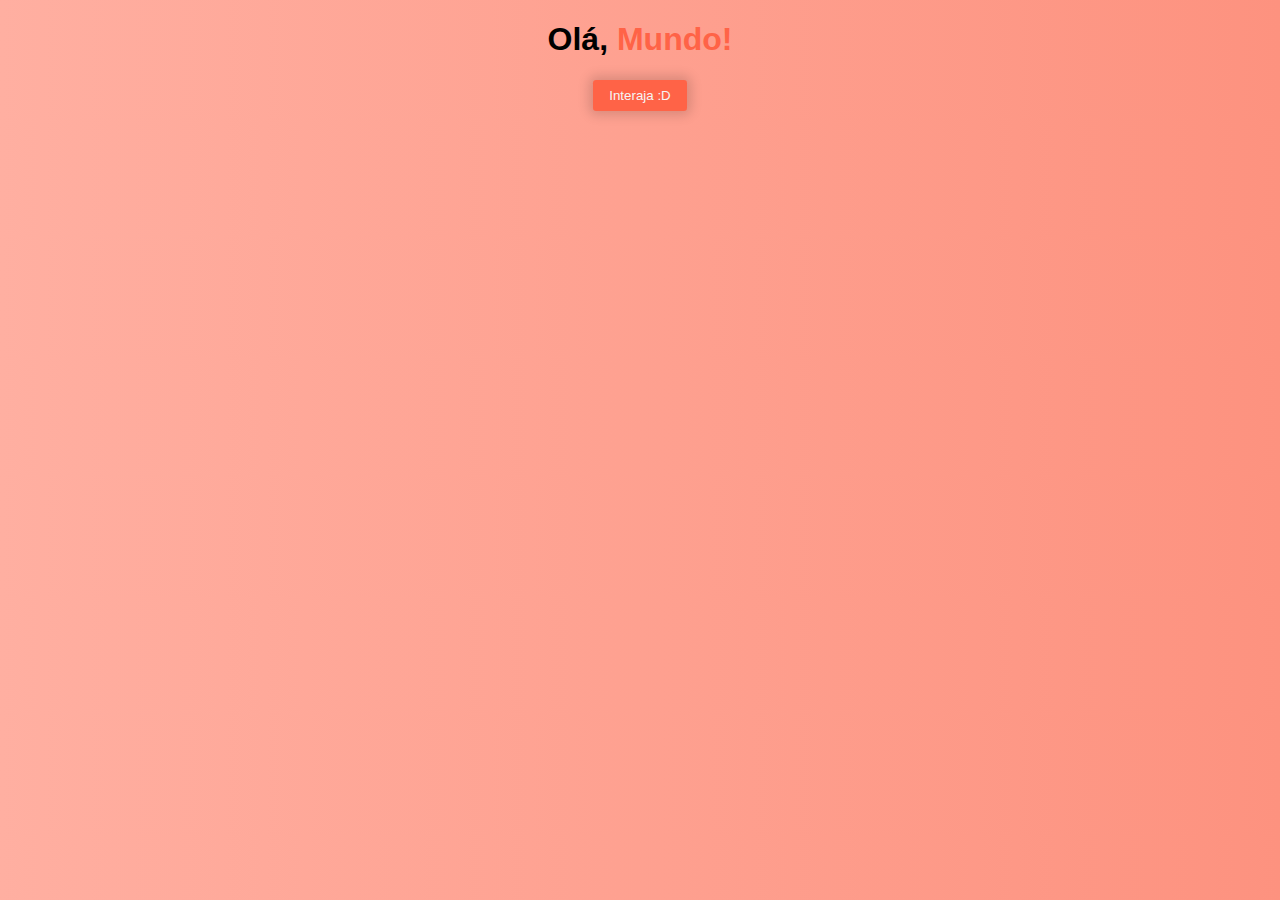
<file: 01 - Olá, mundo! (02-01-2024)/index.html>
<!DOCTYPE html>
<html lang="pt-BR">
<head>
    <meta charset="UTF-8">
    <meta name="viewport" content="width=device-width, initial-scale=1.0">
    <title>01 - Olá, mundo!</title>
    <link rel="stylesheet" href="style.css"/><!-- Link para o estilo da página. -->
    <script src='script.js' defer></script><!-- Link para o script em JS. -->
</head>
    <body>
        <h1>Olá, <span>Mundo!</span> </h1><!-- Tags de texto; a tag `<span>` serve para facilitar o acesso a esse elemento. -->
    
        <button>Interaja :D</button><!-- Botão simples. -->
    </body>
</html>
</file>
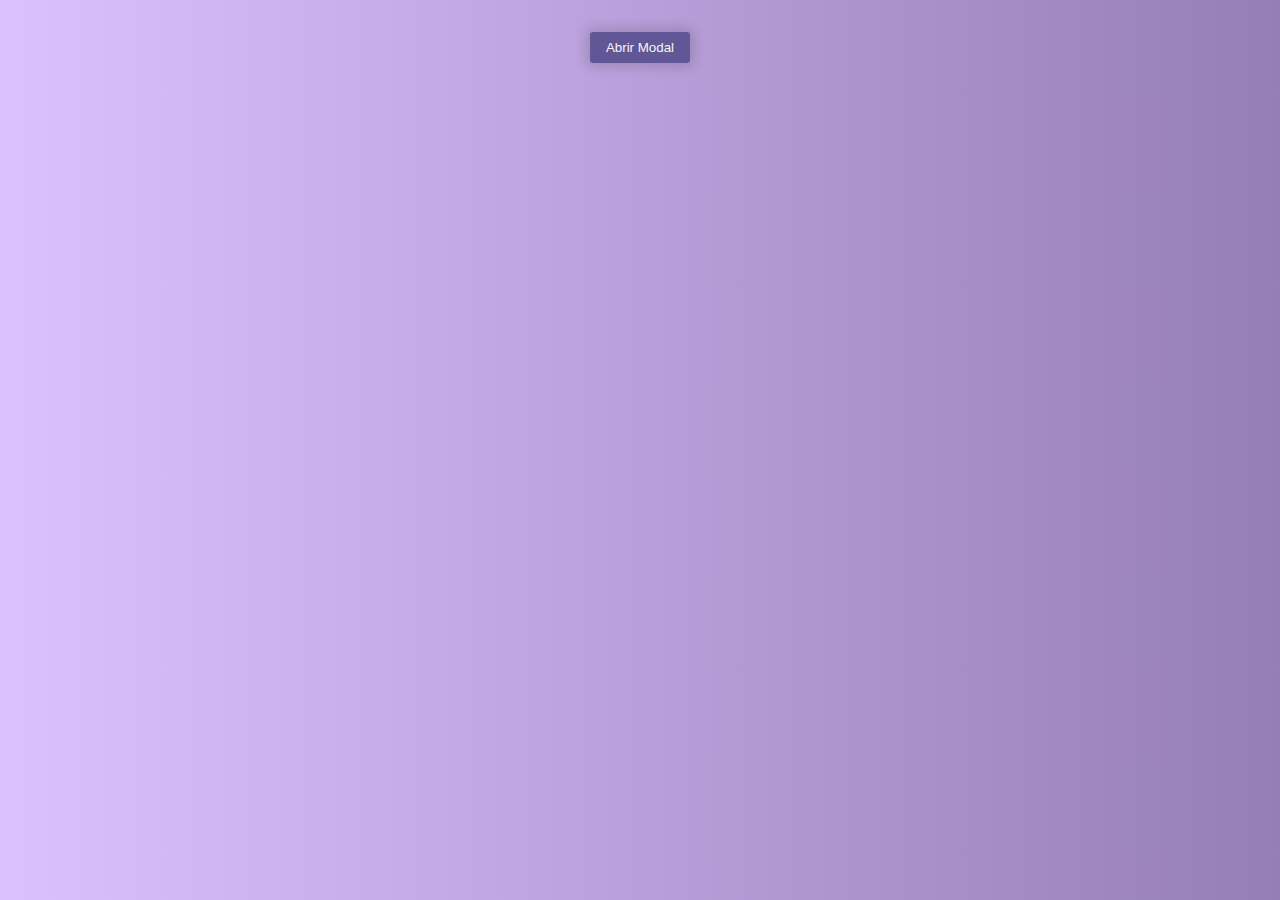
<file: 02 - Modal (02-01-2024)/index.html>
<!DOCTYPE html>
<html lang="pt-BR">
<head>
    <meta charset="UTF-8">
    <meta name="viewport" content="width=device-width, initial-scale=1.0">
    <title>02 - Modal</title>
    <link rel="stylesheet" href="style.css"/><!-- Link para o estilo da página. -->
    <script src='script.js' defer></script><!-- Link para o script em JS. -->
</head>
    <body>
        <button id="abrirModal">Abrir <span>Modal</span></button><!-- Botão simples. -->
        <div class="modal"><!-- Elemento <div> para o modal, responsável pela capacidade de ativá-lo e desativá-lo. -->
            <div class="sobrep_modal"></div><!-- Sombra. -->
            <div class="conteudo_modal"><!-- Conteúdo do modal. -->
                <h1>Olá, mundo!</h1>
                <p>Clique em qualquer lugar do modal para que este se feche.</p>
            </div>
        </div>
    </body>
</html>
</file>
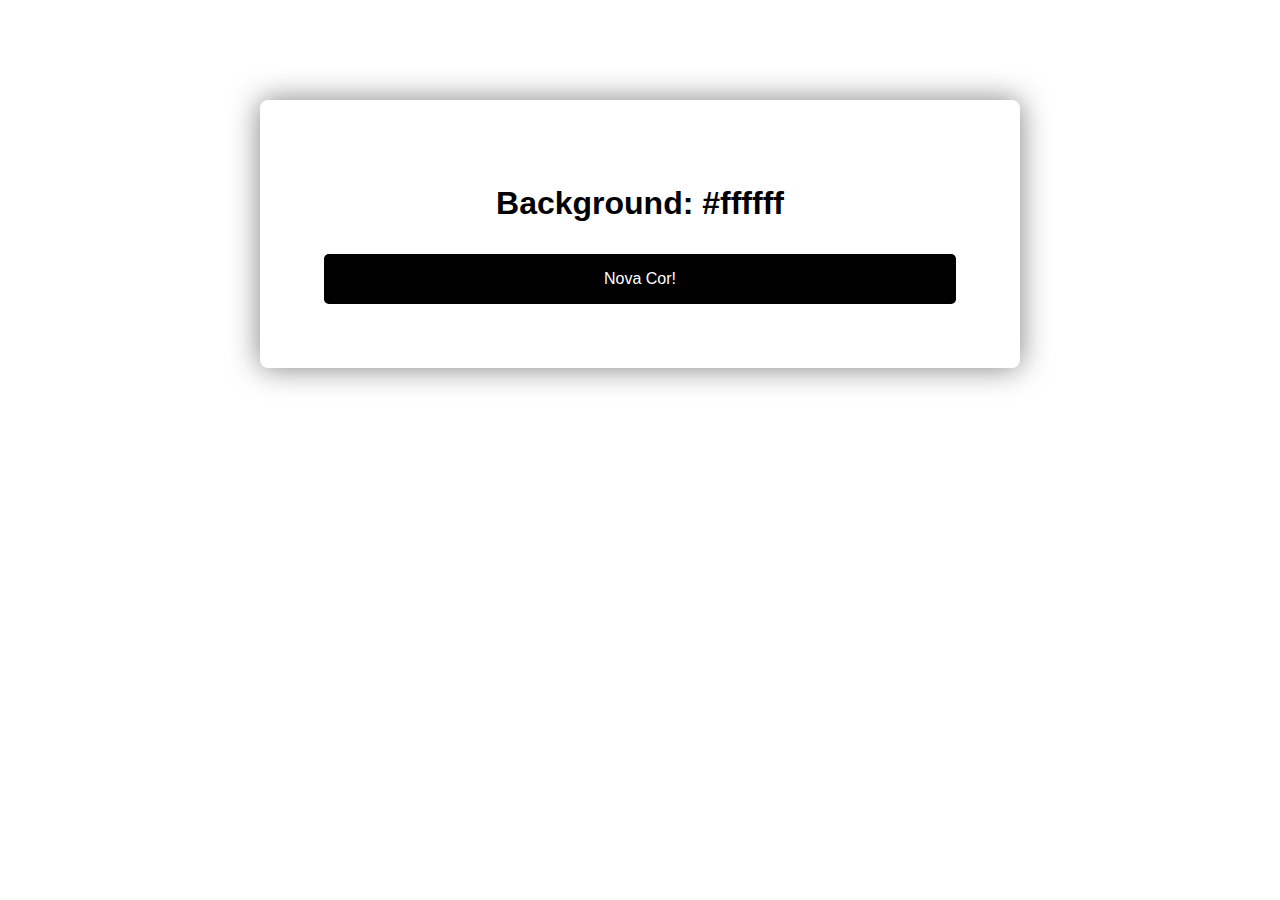
<file: 03 - Gerador de Cores (03-01-2024)/index.html>
<!DOCTYPE html>
<html lang="pt-BR">
<head>
    <meta charset="UTF-8">
    <meta name="viewport" content="width=device-width, initial-scale=1.0">
    <title>03 - Gerador de Cores</title>
    <link rel="stylesheet" href="styles.css">
    <script src="script.js" defer></script>
</head>
<body>
    <section id="colour-display">
        <h1>
            Background: <span id="current-colour">#ffffff</span>
        </h1>
        <button id="new-colour-button">Nova Cor!</button>
    </section>
</body>
</html>
</file>
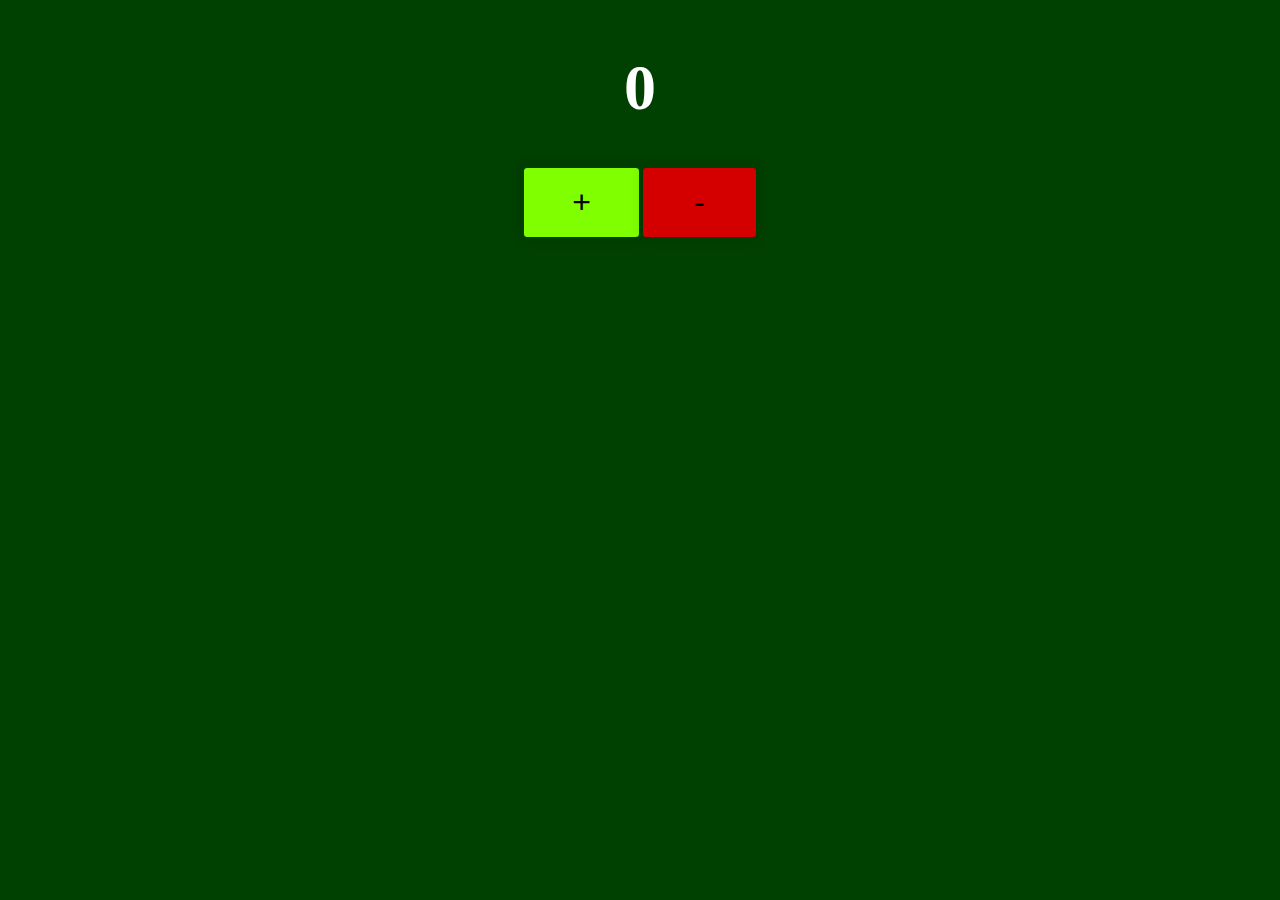
<file: 04 - Contador (04-01-2024)/index.html>
<!DOCTYPE html>
<html lang="pt-BR">
<head>
    <meta charset="UTF-8">
    <meta name="viewport" content="width=device-width, initial-scale=1.0">
    <title>04 - Contador</title>
    <link rel="stylesheet" href="style.css"/><!-- Link para o estilo da página. -->
    <script src='script.js' defer></script><!-- Link para o script em JS. -->
</head>
    <body>
        <section id="counter">
            <div>
                <h1 id="counterDisplay">0</h1>
                <div id="counterControls">
                    <button id="counterAdd">+</button>
                    <button id="counterSub">-</button>
                </div>
            </div>
        </section>
    </body>
</html>
</file>
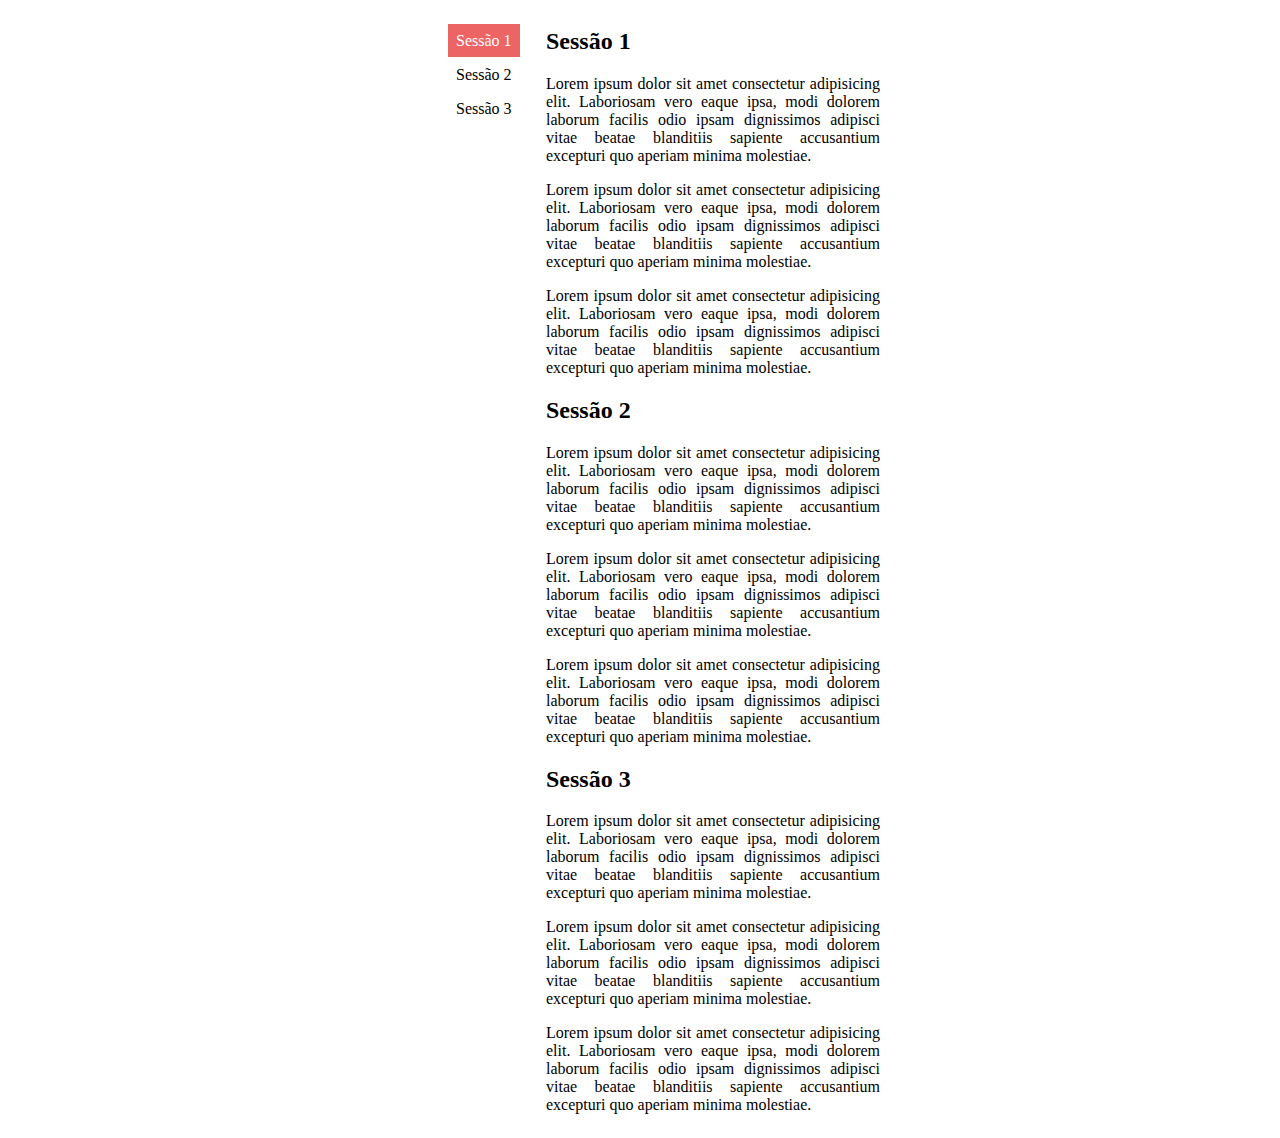
<file: 05 - Sticky Nav (04-01-2024)/index.html>
<!DOCTYPE html>
<html lang="pt-BR">
<head>
    <meta charset="UTF-8">
    <meta name="viewport" content="width=device-width, initial-scale=1.0">
    <title>05 - Sticky Nav</title>
    <link rel="stylesheet" href="style.css"/><!-- Link para o estilo da página. -->
    <script src='script.js' defer></script><!-- Link para o script em JS. -->
</head>
    <body>
        <main>
            <nav>
                <ul>
                    <li><a class="active" href="#section1">Sessão 1</a></li>
                    <li><a href="#section2">Sessão 2</a></li>
                    <li><a href="#section3">Sessão 3</a></li>
                </ul>
            </nav>
            <article>
                <section id="section1">
                    <h2>Sessão 1</h2>
                    <p>Lorem ipsum dolor sit amet consectetur adipisicing elit. Laboriosam vero eaque ipsa, modi dolorem laborum facilis odio ipsam dignissimos adipisci vitae beatae blanditiis sapiente accusantium excepturi quo aperiam minima molestiae.</p>
                    <p>Lorem ipsum dolor sit amet consectetur adipisicing elit. Laboriosam vero eaque ipsa, modi dolorem laborum facilis odio ipsam dignissimos adipisci vitae beatae blanditiis sapiente accusantium excepturi quo aperiam minima molestiae.</p>
                    <p>Lorem ipsum dolor sit amet consectetur adipisicing elit. Laboriosam vero eaque ipsa, modi dolorem laborum facilis odio ipsam dignissimos adipisci vitae beatae blanditiis sapiente accusantium excepturi quo aperiam minima molestiae.</p>
                </section>
                <section id="section2">
                    <h2>Sessão 2</h2>
                    <p>Lorem ipsum dolor sit amet consectetur adipisicing elit. Laboriosam vero eaque ipsa, modi dolorem laborum facilis odio ipsam dignissimos adipisci vitae beatae blanditiis sapiente accusantium excepturi quo aperiam minima molestiae.</p>
                    <p>Lorem ipsum dolor sit amet consectetur adipisicing elit. Laboriosam vero eaque ipsa, modi dolorem laborum facilis odio ipsam dignissimos adipisci vitae beatae blanditiis sapiente accusantium excepturi quo aperiam minima molestiae.</p>
                    <p>Lorem ipsum dolor sit amet consectetur adipisicing elit. Laboriosam vero eaque ipsa, modi dolorem laborum facilis odio ipsam dignissimos adipisci vitae beatae blanditiis sapiente accusantium excepturi quo aperiam minima molestiae.</p>
                </section>
                <section id="section3">
                    <h2>Sessão 3</h2>
                    <p>Lorem ipsum dolor sit amet consectetur adipisicing elit. Laboriosam vero eaque ipsa, modi dolorem laborum facilis odio ipsam dignissimos adipisci vitae beatae blanditiis sapiente accusantium excepturi quo aperiam minima molestiae.</p>
                    <p>Lorem ipsum dolor sit amet consectetur adipisicing elit. Laboriosam vero eaque ipsa, modi dolorem laborum facilis odio ipsam dignissimos adipisci vitae beatae blanditiis sapiente accusantium excepturi quo aperiam minima molestiae.</p>
                    <p>Lorem ipsum dolor sit amet consectetur adipisicing elit. Laboriosam vero eaque ipsa, modi dolorem laborum facilis odio ipsam dignissimos adipisci vitae beatae blanditiis sapiente accusantium excepturi quo aperiam minima molestiae.</p>
                </section>
            </article>
        </main>
    </body>
</html>
</file>
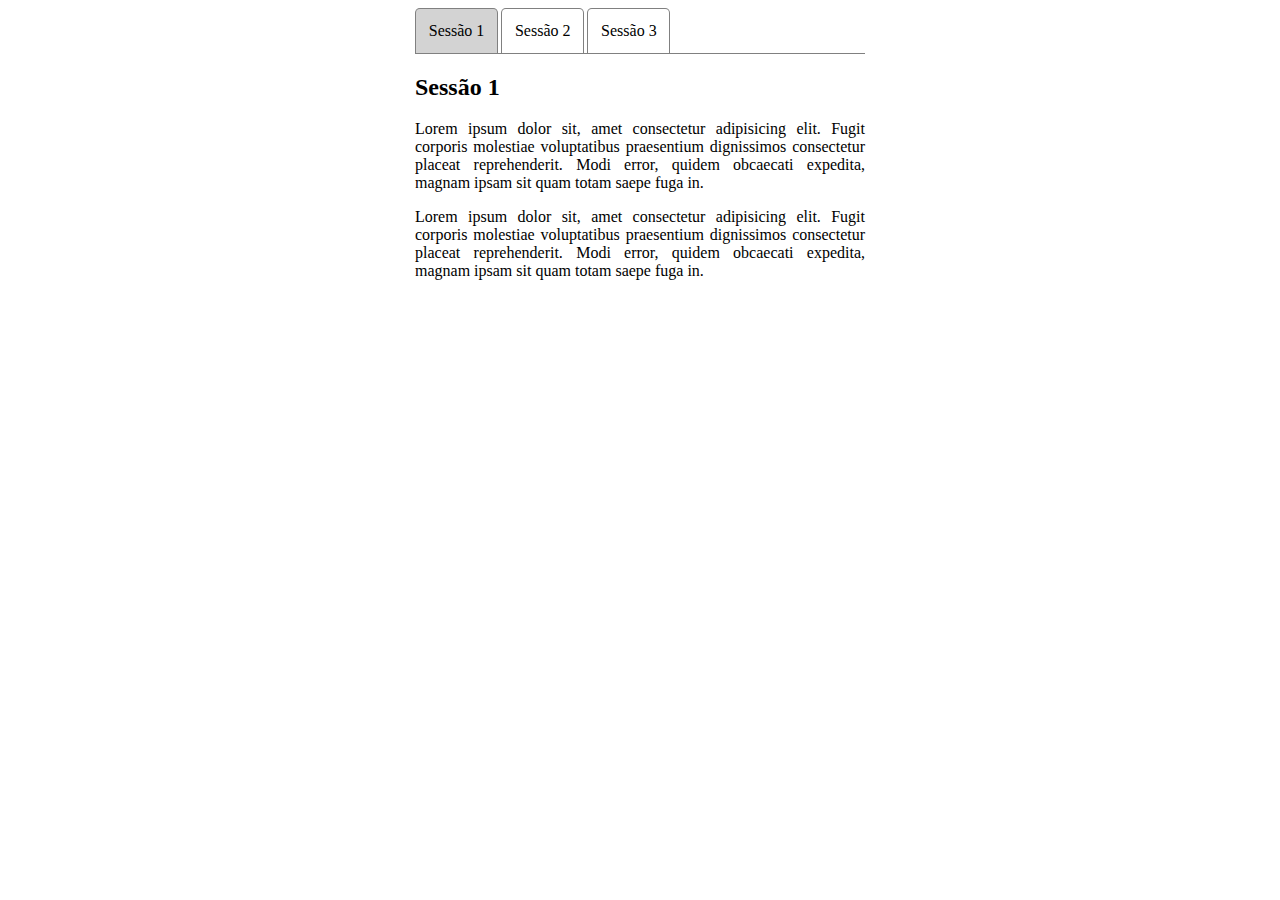
<file: 06 - Tabulação (04-01-2024)/index.html>
<!DOCTYPE html>
<html lang="pt-BR">
<head>
    <meta charset="UTF-8">
    <meta name="viewport" content="width=device-width, initial-scale=1.0">
    <title>06 - Tabulação</title>
    <link rel="stylesheet" href="style.css"/><!-- Link para o estilo da página. -->
    <script src='script.js' defer></script><!-- Link para o script em JS. -->
</head>
    <body>
        <main>
            <nav>
                <ul>
                    <li class="active"><a href="#section1">Sessão 1</a></li>
                    <li><a href="#section2">Sessão 2</a></li>
                    <li><a href="#section3">Sessão 3</a></li>
                </ul>
            </nav>
            <article>
                <section id="section1">
                    <h2>Sessão 1</h2>
                    <p>Lorem ipsum dolor sit, amet consectetur adipisicing elit. Fugit corporis molestiae voluptatibus praesentium dignissimos consectetur placeat reprehenderit. Modi error, quidem obcaecati expedita, magnam ipsam sit quam totam saepe fuga in.</p>
                    <p>Lorem ipsum dolor sit, amet consectetur adipisicing elit. Fugit corporis molestiae voluptatibus praesentium dignissimos consectetur placeat reprehenderit. Modi error, quidem obcaecati expedita, magnam ipsam sit quam totam saepe fuga in.</p>
                </section>
                <section class="hidden" id="section2">
                    <h2>Sessão 2</h2>
                    <p>Amet consectetur adipisicing elit. Fugit corporis molestiae voluptatibus praesentium dignissimos consectetur placeat reprehenderit. Modi error, quidem obcaecati expedita, magnam ipsam sit quam totam saepe fuga in.</p>
                    <p>Lorem ipsum dolor sit, amet consectetur adipisicing elit. Fugit corporis molestiae voluptatibus praesentium dignissimos consectetur placeat reprehenderit. Modi error, quidem obcaecati expedita, magnam ipsam sit quam totam saepe fuga in.</p>
                </section>
                <section class="hidden" id="section3">
                    <h2>Sessão 3</h2>
                    <p>Fugit corporis molestiae voluptatibus praesentium dignissimos consectetur placeat reprehenderit. Modi error, quidem obcaecati expedita, magnam ipsam sit quam totam saepe fuga in.</p>
                    <p>Lorem ipsum dolor sit, amet consectetur adipisicing elit. Fugit corporis molestiae voluptatibus praesentium dignissimos consectetur placeat reprehenderit. Modi error, quidem obcaecati expedita, magnam ipsam sit quam totam saepe fuga in.</p>
                </section>
            </article>
        </main>
    </body>
</html>
</file>
<file: 01 - Olá, mundo! (02-01-2024)/style.css>
/*Estilizações simples, como fonte e alinhamento*/
body {
    background: linear-gradient(to right, rgb(255, 175, 161), rgb(253, 146, 127));
    text-align: center;
    font-family: 'Trebuchet MS', 'Lucida Sans Unicode', 'Lucida Grande', 'Lucida Sans', Arial, sans-serif;
}

/*Estilização da tag <span> para criar destaque*/
h1 > span {
    color: tomato;
}

/*Estilização da tag <button>*/
button{
    background-color: tomato;
    color: whitesmoke;
    padding: .5rem 1rem;
    border: 0;
    border-radius: 0.2rem;
    cursor: pointer;
    box-shadow: 0 0 12px 4px rgba(0, 0, 0, 0.15);
}

/*Estilização da tag <button>, é acionado ao passar o mouse no elemento*/
button:hover {
    background-color: rgb(220, 75, 55);
}
</file>
<file: 02 - Modal (02-01-2024)/style.css>
/*Estilizações simples, como fonte e alinhamento*/
body{
    font-family: 'Trebuchet MS', 'Lucida Sans Unicode', 'Lucida Grande', 'Lucida Sans', Arial, sans-serif;
    padding: 0;
    margin: 0;
    background: linear-gradient(to right, #dcc1ff, #957db6);
    text-align: center;
}

/*Estilização da tag <button>*/
button{
    margin: 2rem;
    background-color: #615696;
    color: whitesmoke;
    padding: .5rem 1rem ;
    border: 0;
    border-radius: 0.2rem;
    cursor: pointer;
    box-shadow: 0 0 12px 4px rgba(0, 0, 0, 0.15);
}

/*Estilização da tag <button>, é acionado ao passar o mouse no elemento*/
button:hover {
    background-color: #4e457e;
}

/*Estilização da tag <div> de classe "modal". Note o "display: none", usado para ocultar a div e seus elementos-filho*/
.modal{
    position: absolute;
    left: 0;
    right: 0;
    top: 0;
    bottom: 0;
    display: none;
    justify-content: center;
    align-items: center;
}

/*Estilização da sombra do modal*/
.sobrep_modal{
    position: absolute;
    left: 0;
    right: 0;
    top: 0;
    bottom: 0;
    background-color: rgba(0, 0, 0, 0.4);
}

/*Estilização do conteúdo do modal*/
.conteudo_modal{
    background-color: white;
    padding: 4rem;
    position: relative;
    cursor: pointer
}

/*Estilização de uma classe nova "abrir" (chamada no arquivo de script). Esta classe irá sobrepor o parâmetro do display anterior setado em "none", que serve para ocultar os elementos do modal.*/
.modal.abrir{
    display: flex;
}
</file>
<file: 03 - Gerador de Cores (03-01-2024)/styles.css>
section#colour-display{
    font-family: 'Trebuchet MS', 'Lucida Sans Unicode', 'Lucida Grande', 'Lucida Sans', Arial, sans-serif;
    margin: 100px auto;
    width: 50%;
    background-color: #fff;
    box-shadow: 0 0 30px rgba(0, 0, 0, 0.5);
    padding: 4rem;
    border-radius: .5rem;
}

section#colour-display h1{
    text-align: center;
    font-weight: 900;
    margin-bottom: 2rem;
}

section#colour-display #new-colour-button{
    width: 100%;
    background-color: #000;
    color: #fff;
    padding: 1rem;
    border: none;
    font-size: 1rem;
    cursor: pointer;
    border-radius: .3rem;
    transition: background-color  0.15s;
}

section#colour-display #new-colour-button:hover{
    background-color: rgb(80, 80, 80);
}
</file>
<file: 04 - Contador (04-01-2024)/style.css>
body{
    font-family: 'bahnschrift';
}

#counter{
    display: flex;
    width: 100%;
    justify-content: center;
}

#counterDisplay{
    font-size: 4rem;
    text-align: center;
    color: white;
}

#counterAdd{
    border: 0;
    border-radius: 0.2rem;
    padding: 1rem 3rem;
    font-size: 2rem;
    cursor: pointer;
    background-color: chartreuse;
    box-shadow: 0 0 12px 4px rgba(0, 0, 0, 0.065);
}

#counterSub{
    border: 0;
    border-radius: 0.2rem;
    padding: 1rem 3.2rem;
    font-size: 2rem;
    cursor: pointer;
    background-color: #d40000;
    box-shadow: 0 0 12px 4px rgba(0, 0, 0, 0.065);
}
</file>
<file: 05 - Sticky Nav (04-01-2024)/style.css>
main{
    display: flex;
    font-family: 'Lucida Sans';
    width: 480px;
    margin: 0 auto;
    text-align: justify;
}

nav{
    position: relative;
    margin-right: 10px;
}

nav ul{
    width: 6rem;
    list-style-type: none;
}

nav ul li{
    padding: .5rem;
}

nav ul a{
    padding: .5rem;
    text-decoration: none;
    color: black;
    white-space: nowrap;
}

nav a.active{
    background-color:rgb(237, 100, 100);
    color: white;
}
</file>
<file: 06 - Tabulação (04-01-2024)/style.css>
main{
    font-family: 'Lucida Sans';
    text-align: justify;
    width: 450px;
    margin: 0 auto;
}

nav{
    width: 100%;
}

nav ul{
    list-style-type: none;
    display: flex;
    padding: 0;
    margin: 0;
    justify-content: flex-start;
    border-bottom: 1px solid gray;
}

nav ul li{
    margin-right: 3px;
    padding: .8rem;
    border-top: 1px solid gray;
    border-left: 1px solid gray;
    border-right: 1px solid gray;
    border-top-left-radius: .3rem;
    border-top-right-radius: .3rem;
}

nav ul a{
    color: black;
    text-decoration: none;
}

nav li.active{
    background-color: lightgray;
}

.hidden{
    display: none;
}
</file>
